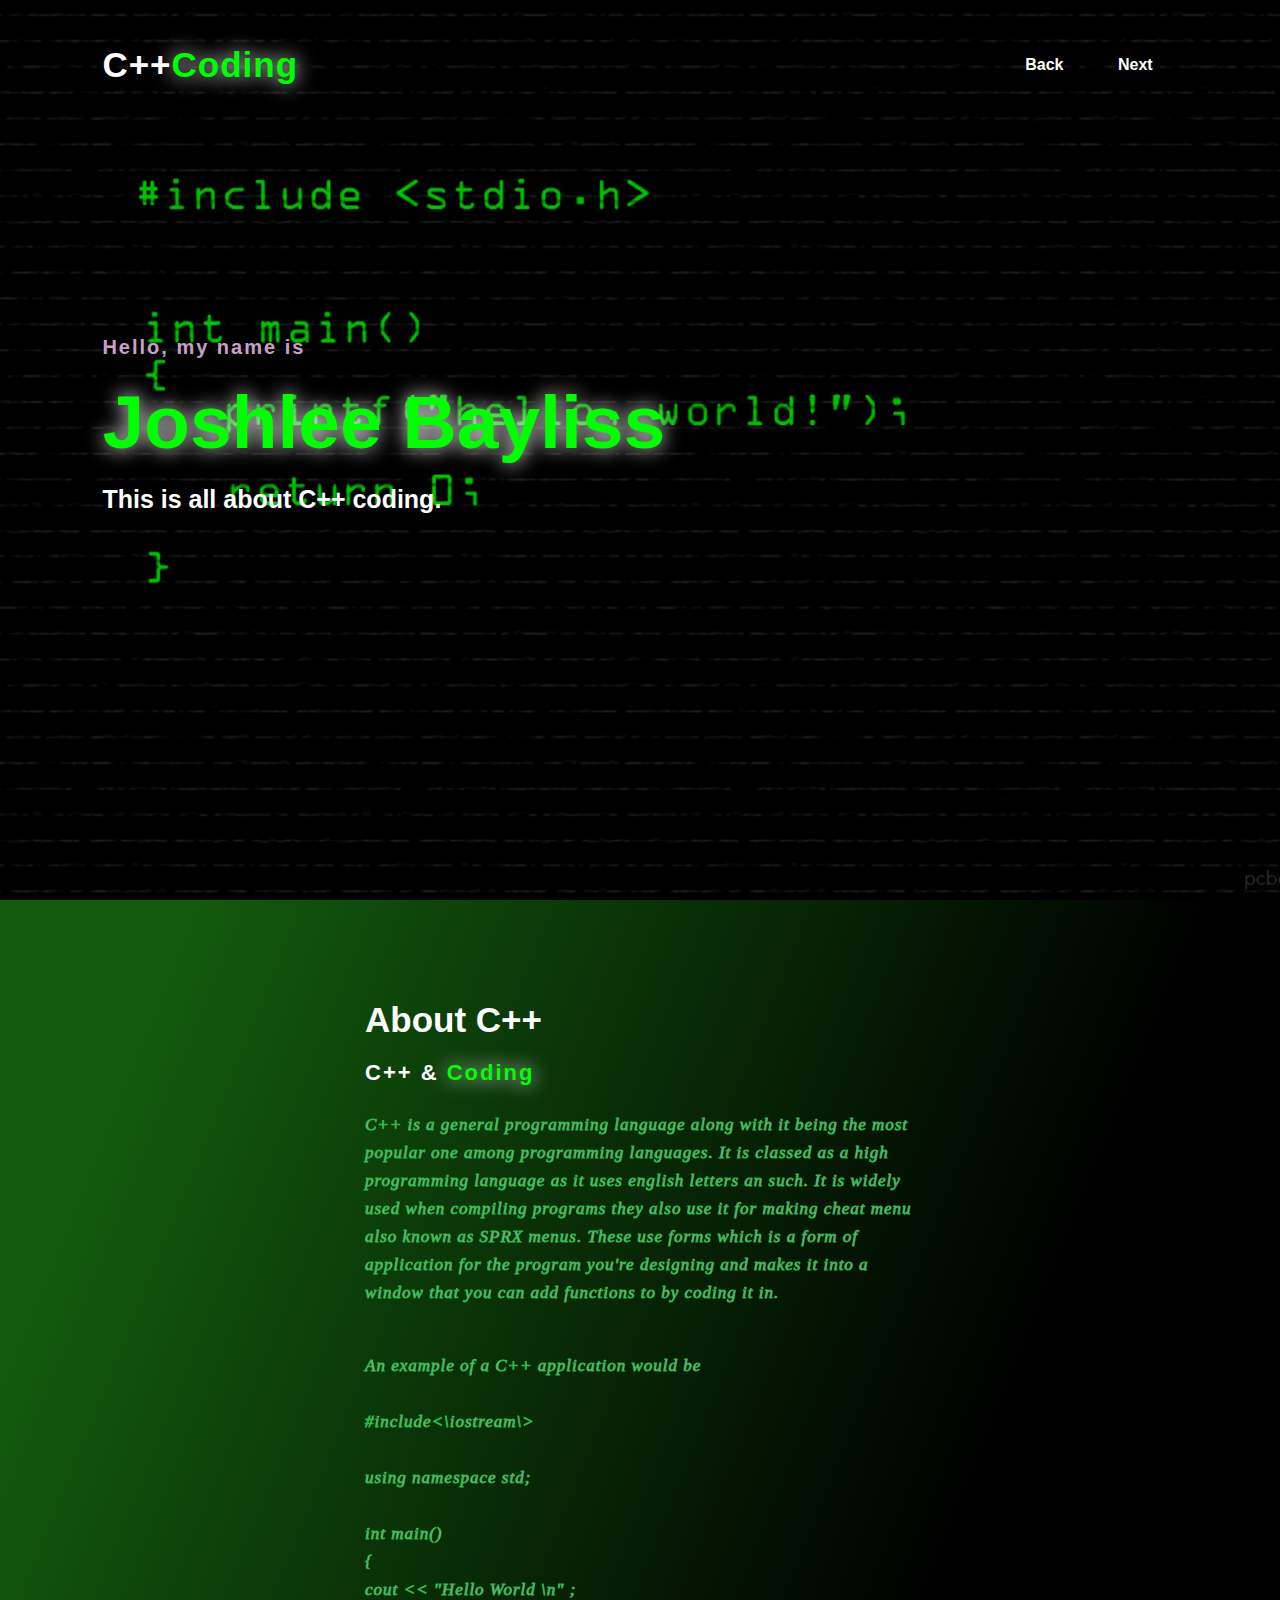
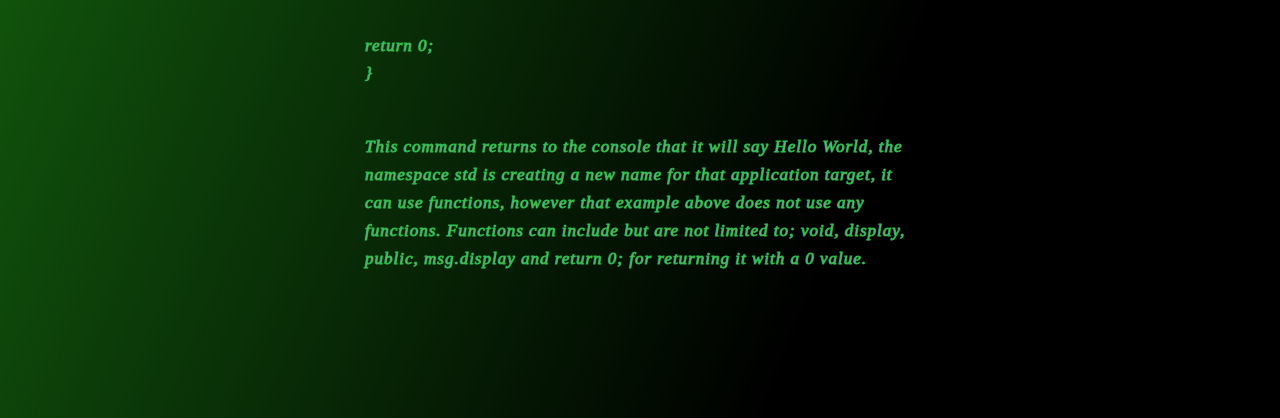
<file: Multimedia Website/C++.html>
<!DOCTYPE html>
<html>

<head>
	<title>Portfolio website</title>
	<link rel="icon" href="ico/My Icons.ico">
	<link rel="stylesheet" type="text/css" href="css/c++.css">
	<div class="cursor">

</head>

<body>
	<!----main Section start---->

	<div class="meh">
		<div class="cursor">
			<nav>
				<h2 class="logo">C++<span>Coding</span></h2>
				<ul>
					<li><a href="index.html" target="_blank">Back</a></li>
					<li><a href="Javascript.html" target="_blank">Next</a></li>
				</ul>
			</nav>

			<div class="content">
				<h4>Hello, my name is</h4>
				<h1><span>Joshlee Bayliss</span></h1>
				<h3>This is all about C++ coding.</h3>
			</div>
		</div>
	</div>

	<!----About section start---->
	<section class="about">
		<div class="main">
			<div class="about-text">
				<h2>About C++</h2>
				<h5>C++ &<span> Coding</span></h5>
				<p>C++ is a general programming language along with it being the most popular one among programming
					languages. It is classed as a high programming language as it uses english letters an such. It is
					widely used when compiling programs they also use it for making cheat menu also known as SPRX menus.
					These use forms which is a form of application for the program you're designing and makes it into a
					window that you can add functions to by coding it in.</p>

				<p>An example of a C++ application would be<br>
					<br>#include<\iostream\><br>

						<br>using namespace std;<br>

						<br>int main()<br>
						{
						<br>cout << "Hello World \n" ;<br>

							<br>return 0;<br>
							}
				</p>

				<p>This command returns to the console that it will say Hello World, the namespace std is creating a new
					name for that application target, it can use functions, however that example above does not use any
					functions. Functions can include but are not limited to; void, display, public, msg.display and
					return 0; for returning it with a 0 value.</p>
				<p>
				</p>
			</div>
		</div>
	</section>
</body>

</html>
</file>
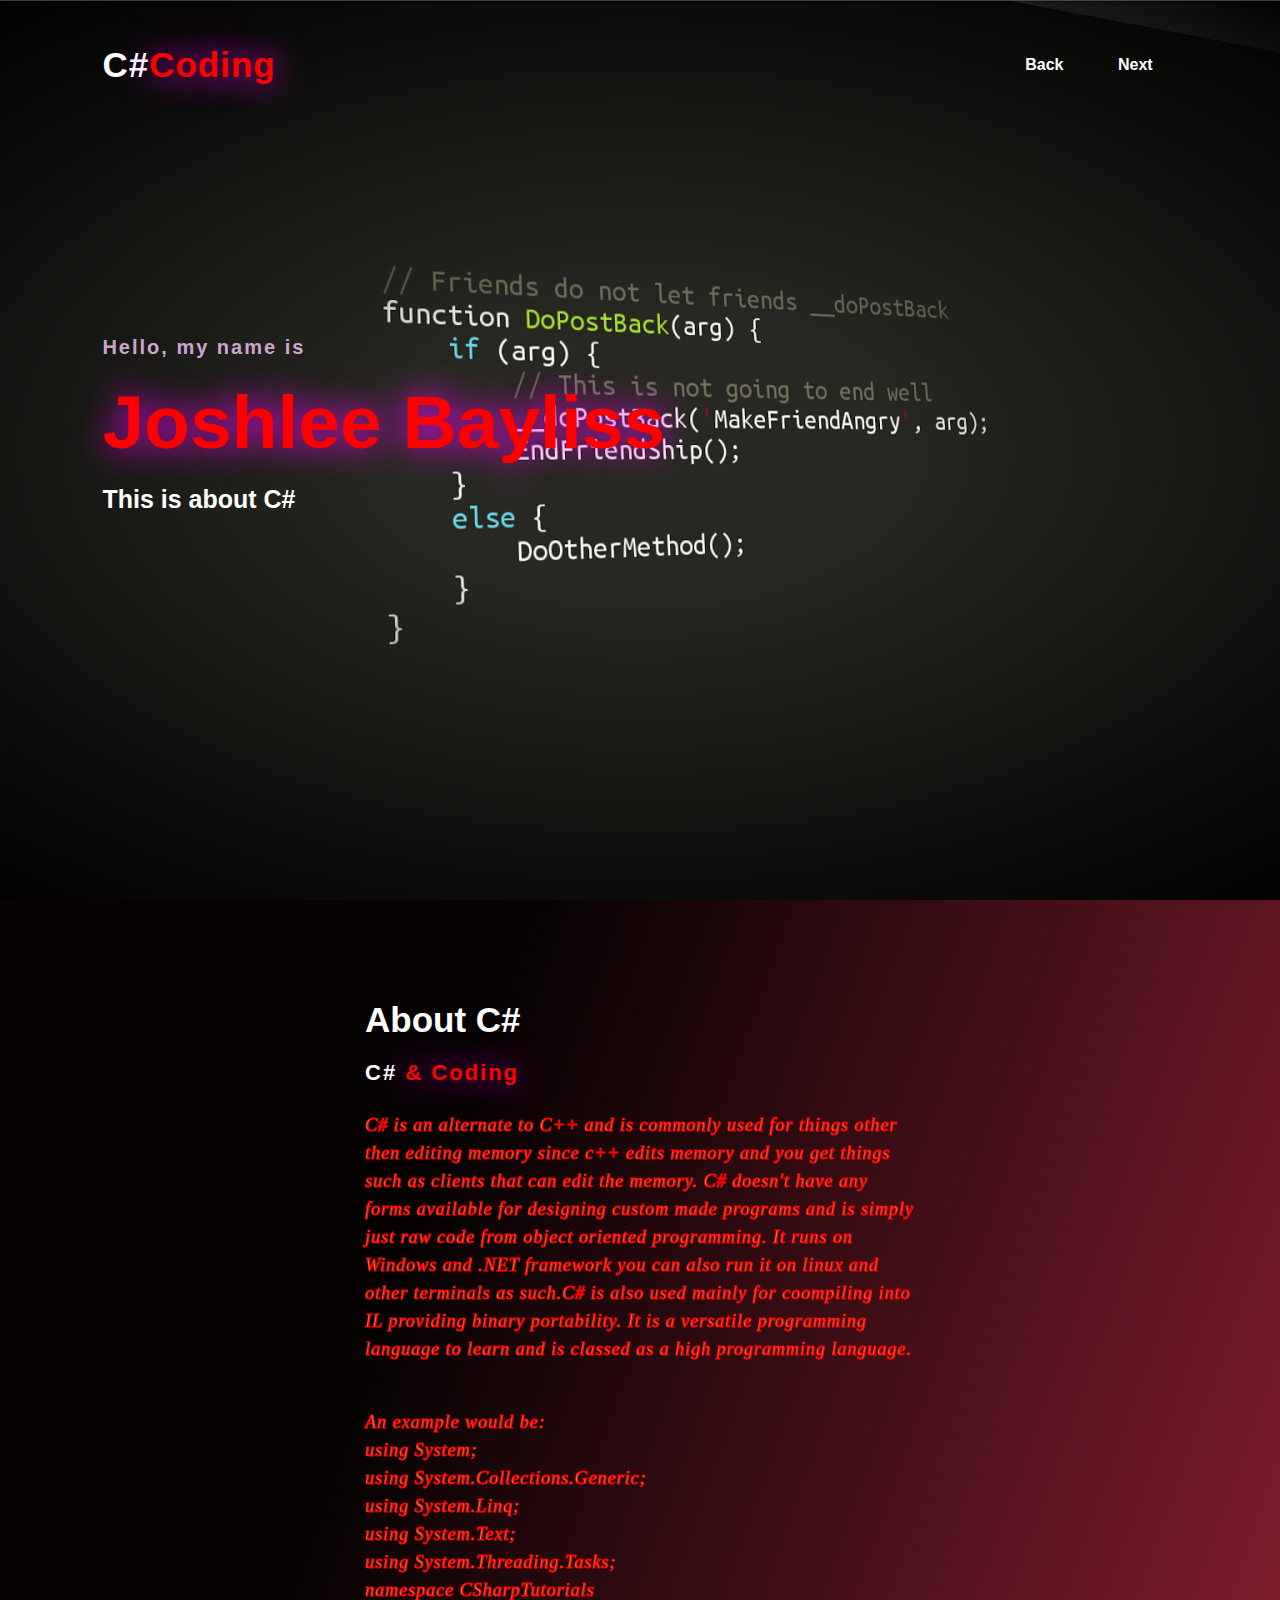
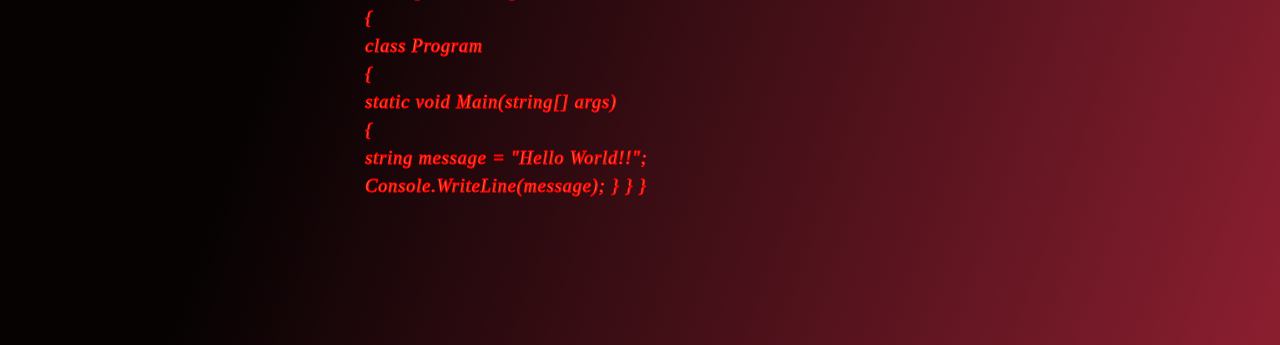
<file: Multimedia Website/Csharp.html>
<!DOCTYPE html>
<html>
    <head>
        <title>Portfolio website</title>
        <link rel="icon" href="ico/My Icons.ico">
        <link rel="stylesheet" type="text/css" href="css/Csharp.css">
        <div class="cursor">
    </head>
    <body>
        <!----main Section start---->
        <div class="meh">
            <div class="cursor">
                <nav>
                    <h2 class="logo">C#<span>Coding</span></h2>
                    <ul>
	   <li><a href="Python.html" target="_blank">Back</a></li>
                        <li><a href="PHP.html" target="_blank">Next</a></li>
                    </ul>
                </nav>
                <div class="content">
                    <h4>Hello, my name is</h4>
                    <h1><span>Joshlee Bayliss</span></h1>
                    <h3>This is about C#</h3>
                </div>
            </div>
        </div>
        <!----About section start---->
        <section class="about">
            <div class="main">
                <div class="about-text">
                    <h2>About C#</h2>
                    <h5>C# <span>& Coding</span></h5>
                    <p>
	C# is an alternate to C++ and is commonly used for things other then editing memory since c++ edits memory and you get things such as clients that can edit the memory. C# doesn't have any forms available for designing 		custom made programs and is simply just raw code from object oriented programming. It runs on Windows and .NET framework you can also run it on linux and other terminals as such.C# is also used mainly for coompiling 		into IL providing binary portability. It is a versatile programming language to learn and is classed as a high programming language.
                    </p>
	<p>
	An example would be:
	<br>using System;
	<br>using System.Collections.Generic;
	<br>using System.Linq;
	<br>using System.Text;
	<br>using System.Threading.Tasks;
	
	<br>namespace CSharpTutorials
	<br>{
   	 <br>class Program
   	 <br>{
        	<br>static void Main(string[] args)
        	<br>{
            	<br>string message = "Hello World!!";

            	<br>Console.WriteLine(message);
        }
    }
}
	</p>
                </div>
            </div>
        </section>
    </body>
</html>
</file>
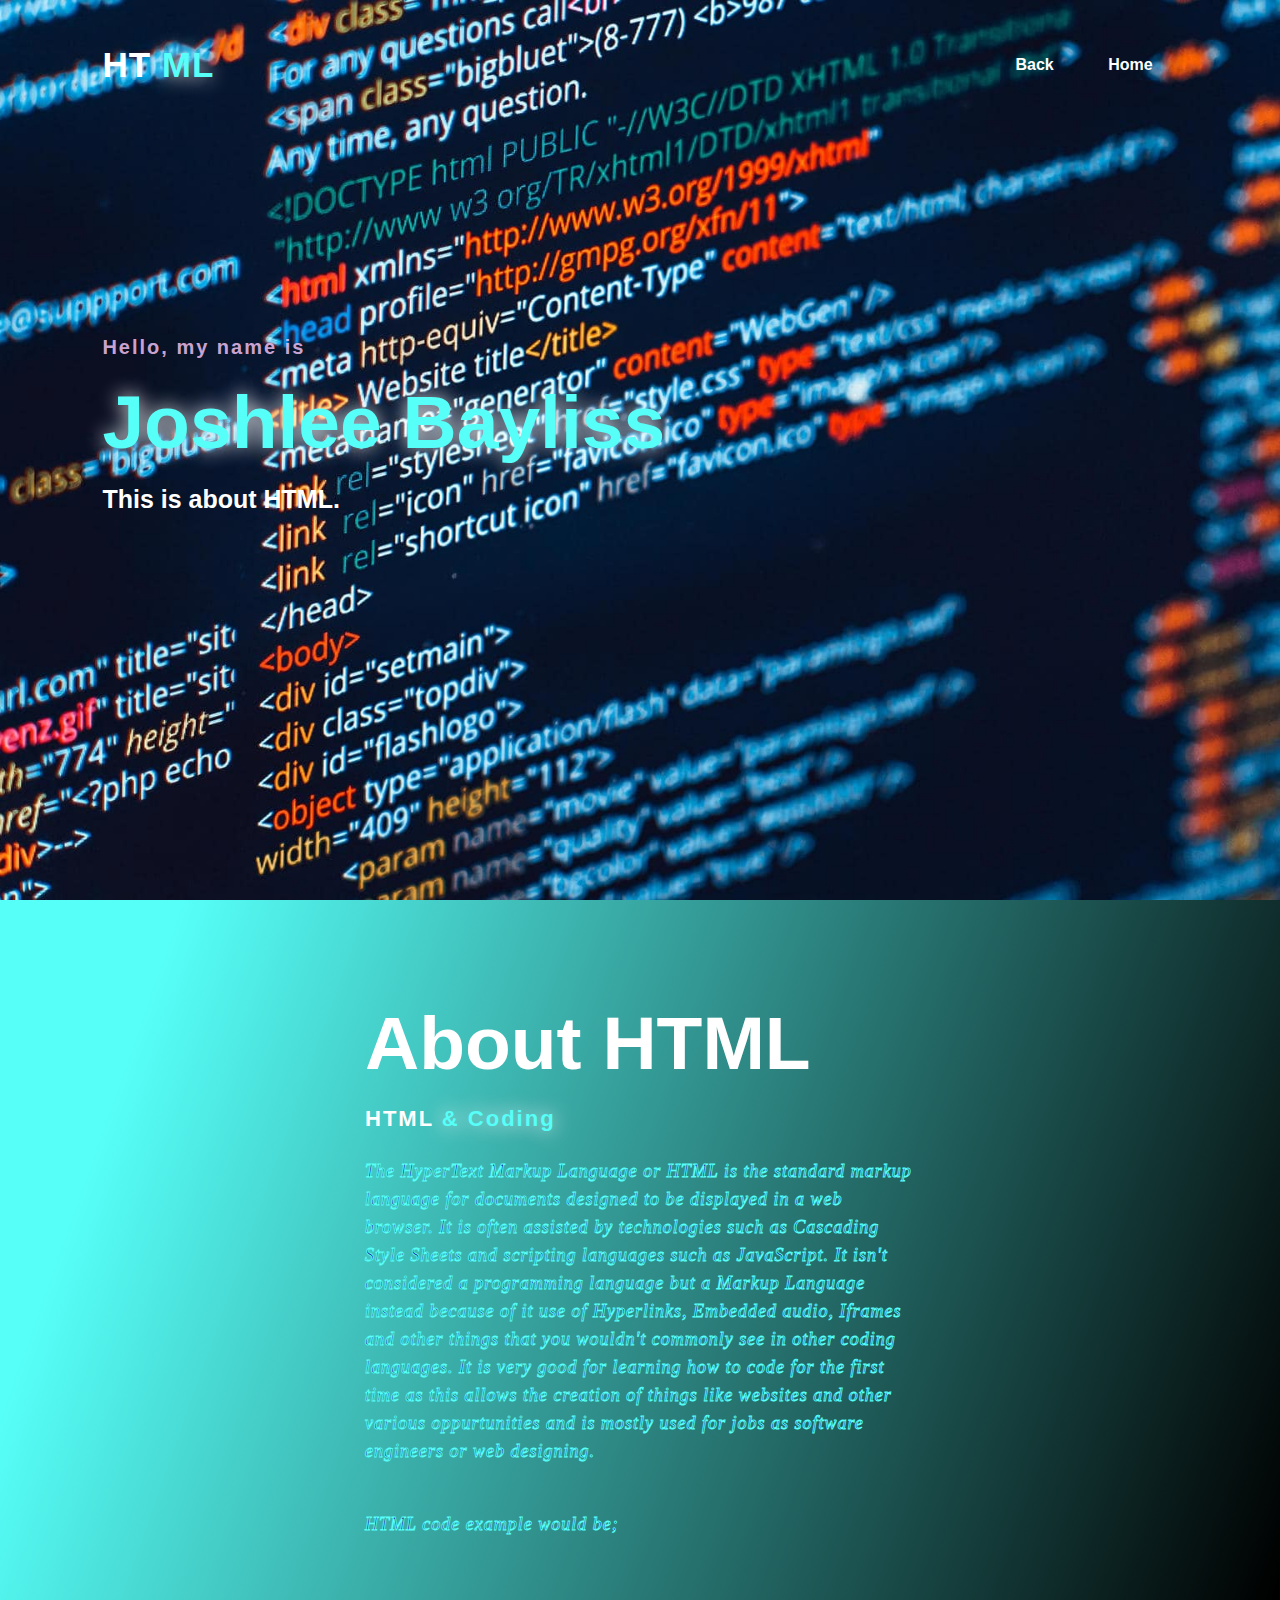
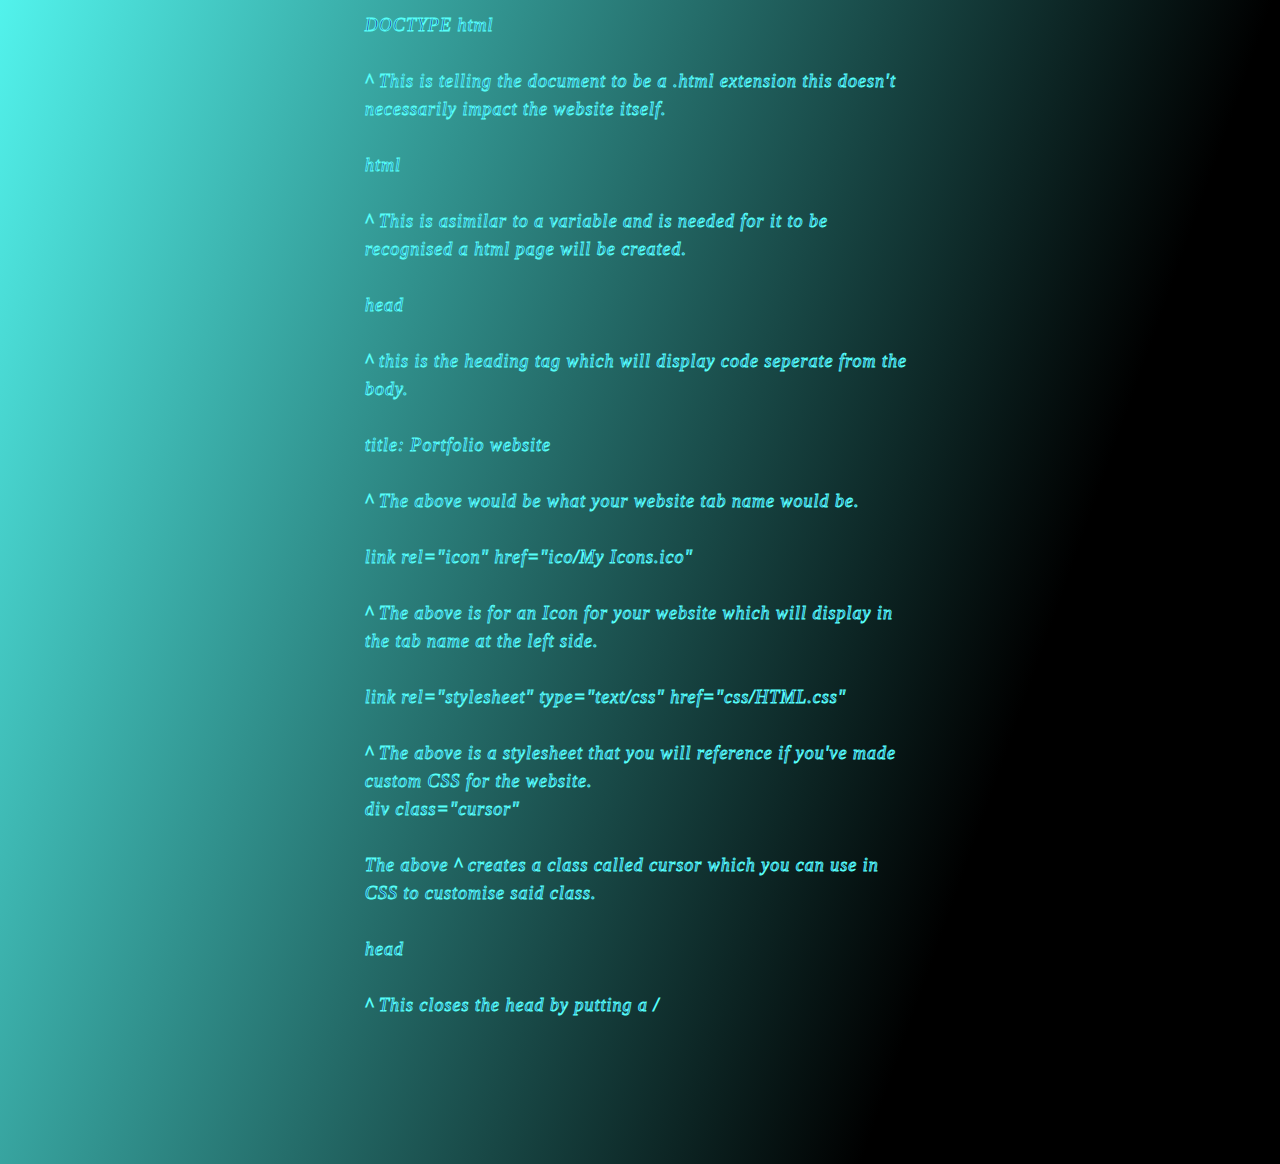
<file: Multimedia Website/HTML.html>
<!DOCTYPE html>
<html>
  <head>
    <title>Portfolio website</title>
    <link rel="icon" href="ico/My Icons.ico">
    <link rel="stylesheet" type="text/css" href="css/HTML.css">
    <div class="cursor">
  </head>
  <body>
    <!----main Section start---->
    <div class="meh">
      <div class="cursor">
        <nav>
          <h2 class="logo">HT <span>ML</span>
          </h2>
          <ul>
            <li>
              <a href="PHP.html" target="_blank">Back</a>
            </li>
            <li>
              <a href="index.html" target="_blank">Home</a>
            </li>
          </ul>
        </nav>
        <div class="content">
          <h4>Hello, my name is</h4>
          <h1>
            <span>Joshlee Bayliss</span>
          </h1>
          <h3>This is about HTML.</h3>
        </div>
      </div>
    </div>
    <!----About section start---->
    <section class="about">
      <div class="main">
        <div class="about-text">
          <h2>About HTML</h2>
          <h5>HTML <span>& Coding</span>
          </h5>
          <p> 
	The HyperText Markup Language or HTML is the standard markup language for documents designed to be displayed in a web browser. It is often assisted by technologies such as Cascading Style Sheets and scripting 		languages such as JavaScript. It isn't considered a programming language but a Markup Language instead because of it use of Hyperlinks, Embedded audio, Iframes and other things that you wouldn't commonly see in other 		coding languages. It is very good for learning how to code for the first time as this allows the creation of things like websites and other various oppurtunities and is mostly used for jobs as software engineers or web designing.               </p>
	<p>
	HTML code example would be;
	</p>
	<p>
	<br>DOCTYPE html<br>
	<br> ^ This is telling the document to be a .html extension this doesn't necessarily impact the website itself.<br>
	<br>html<br>
	<br> ^ This is asimilar to a variable and is needed for it to be recognised a html page will be created.<br>
  	<br>head<br>
	<br> ^ this is the heading tag which will display code seperate from the body.<br>
    	<br>title: Portfolio website<br>
	<br>^ The above would be what your website tab name would be.<br>
    	<br>link rel="icon" href="ico/My Icons.ico"<br>
	<br>^ The above is for an Icon for your website which will display in the tab name at the left side.<br>
    	<br>link rel="stylesheet" type="text/css" href="css/HTML.css"<br>
	<br>^ The above is a stylesheet that you will reference if you've made custom CSS for the website.
    	<br>div class="cursor"<br>
	<br>The above ^ creates a class called cursor which you can use in CSS to customise said class.<br>
  	<br>head<br> 
	<br>^ This closes the head by putting a / <br>
	</p>

        </div>
      </div>
    </section>
  </body>
</html>
</file>
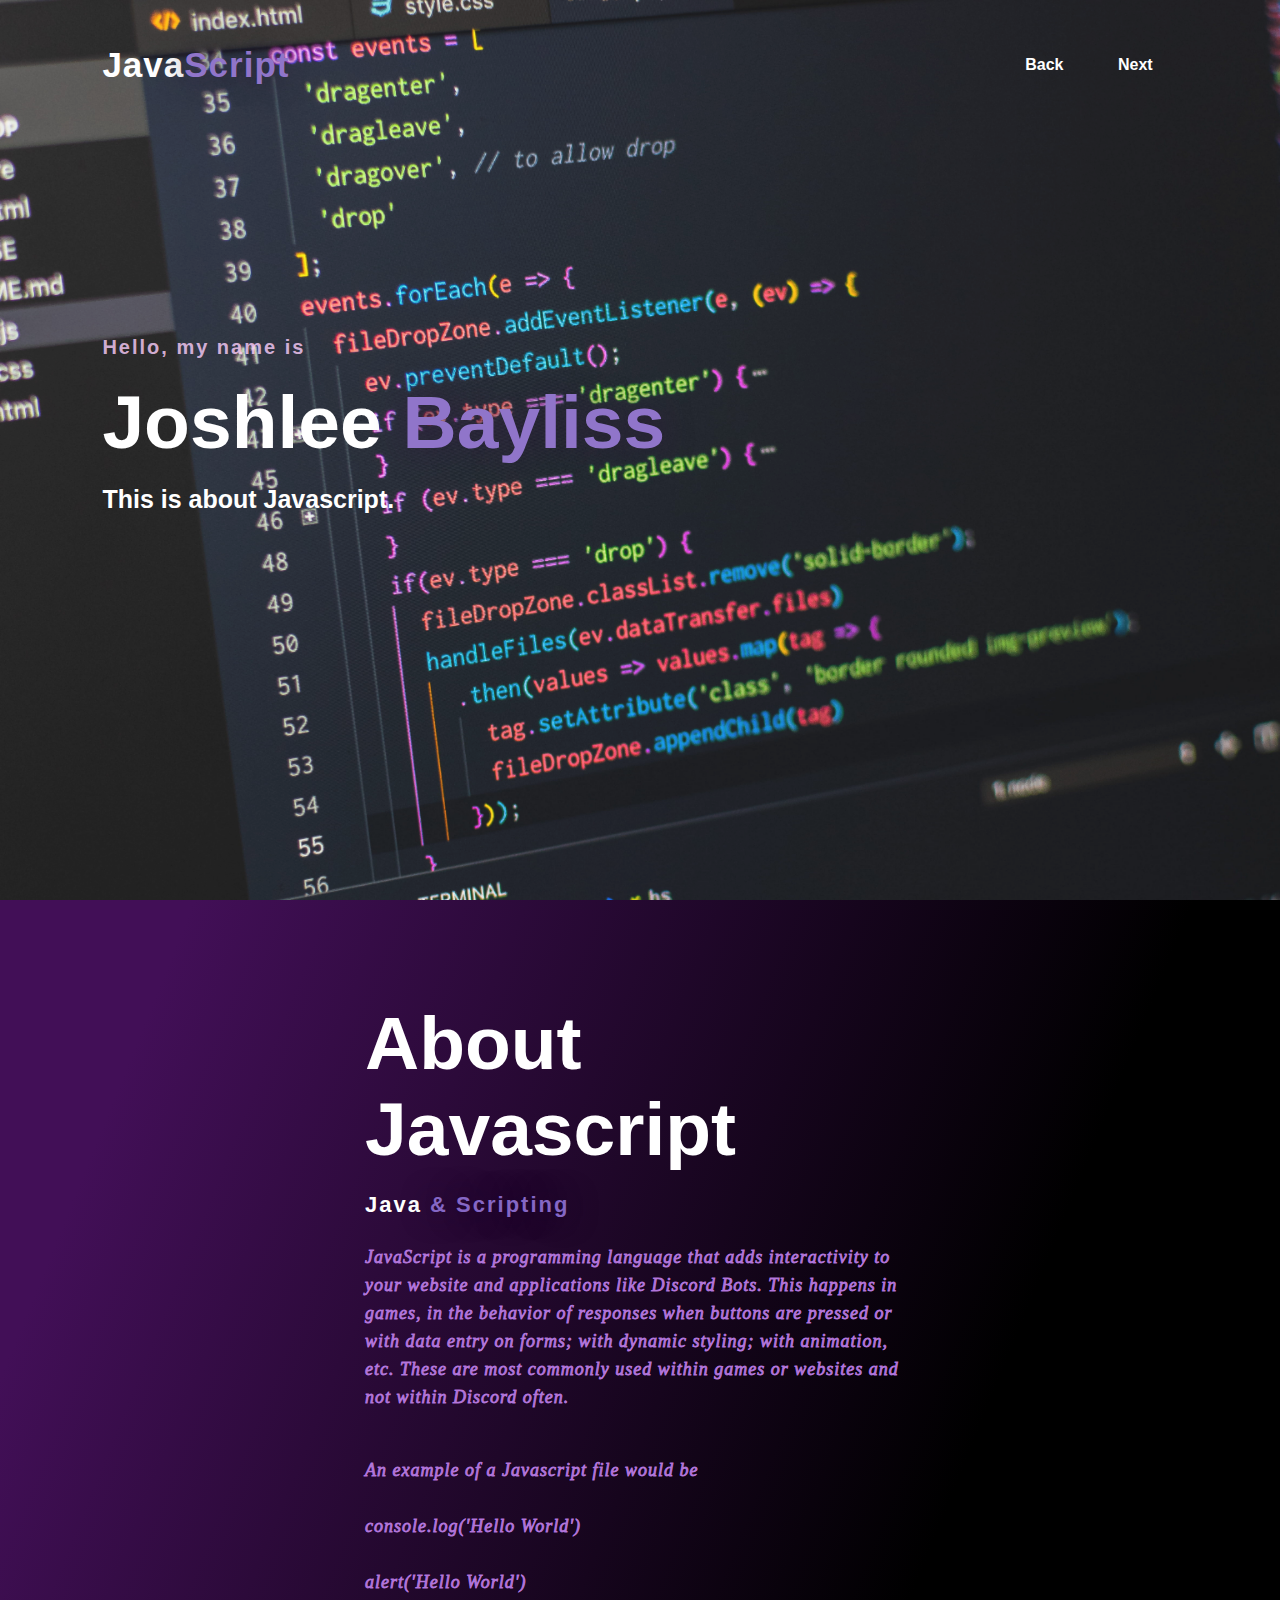
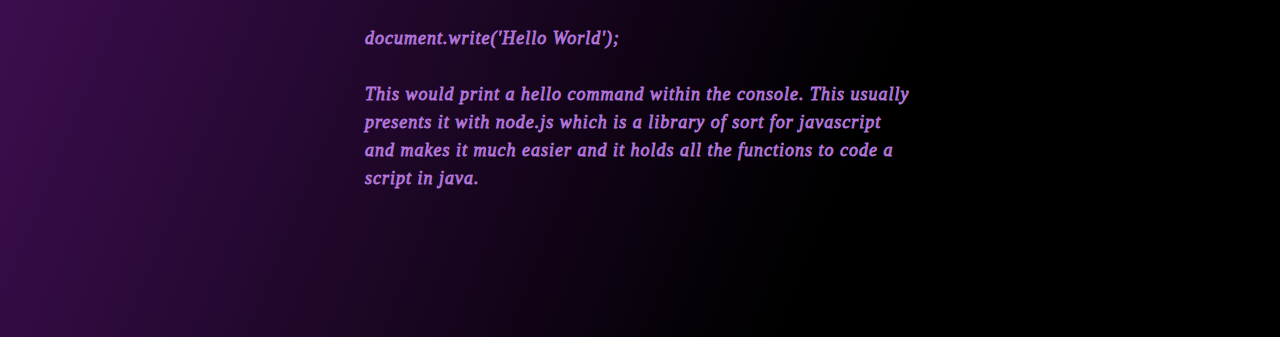
<file: Multimedia Website/Javascript.html>
<!DOCTYPE html>
<html>

<head>
    <title>Portfolio website</title>
    <link rel="icon" href="ico/My Icons.ico">
    <link rel="stylesheet" type="text/css" href="css/Javascript.css">
    <div class="cursor">
</head>

<body>
    <!----main Section start---->
    <div class="meh">
        <div class="cursor">
            <nav>
                <h2 class="logo">Java<span>Script</span></h2>
                <ul>
                    <li><a href="C++.html" target="_blank">Back</a></li>
                    <li><a href="Python.html" target="_blank">Next</a></li>
                </ul>
            </nav>
            <div class="content">
                <h4>Hello, my name is</h4>
                <h1>Joshlee <span> Bayliss</span></h1>
                <h3>This is about Javascript.</h3>
            </div>
        </div>
    </div>
    <!----About section start---->
    <section class="about">
        <div class="main">
            <div class="about-text">
                <h2>About Javascript</h2>
                <h5>Java <span>& scripting</span></h5>
                <p>
                    JavaScript is a programming language that adds interactivity to your website and applications like
                    Discord Bots. This happens in games,
                    in the behavior of responses when buttons are pressed or with data entry on forms; with dynamic
                    styling; with animation, etc. These are most commonly used within games or websites and not within
                    Discord often.
                </p>

                <p>An example of a Javascript file would be<br>
                    <br>console.log('Hello World')<br>

                    <br>alert('Hello World')<br>

                    <br>document.write('Hello World');<br>
                    <br>This would print a hello command within the console. This usually presents it with node.js which
                    is a library of sort for javascript and makes it much easier and it holds all the functions to code
                    a script in java.<br>
                </p>

                <p>

                </p>
                <p>
                </p>
            </div>
        </div>
    </section>
</body>

</html>
</file>
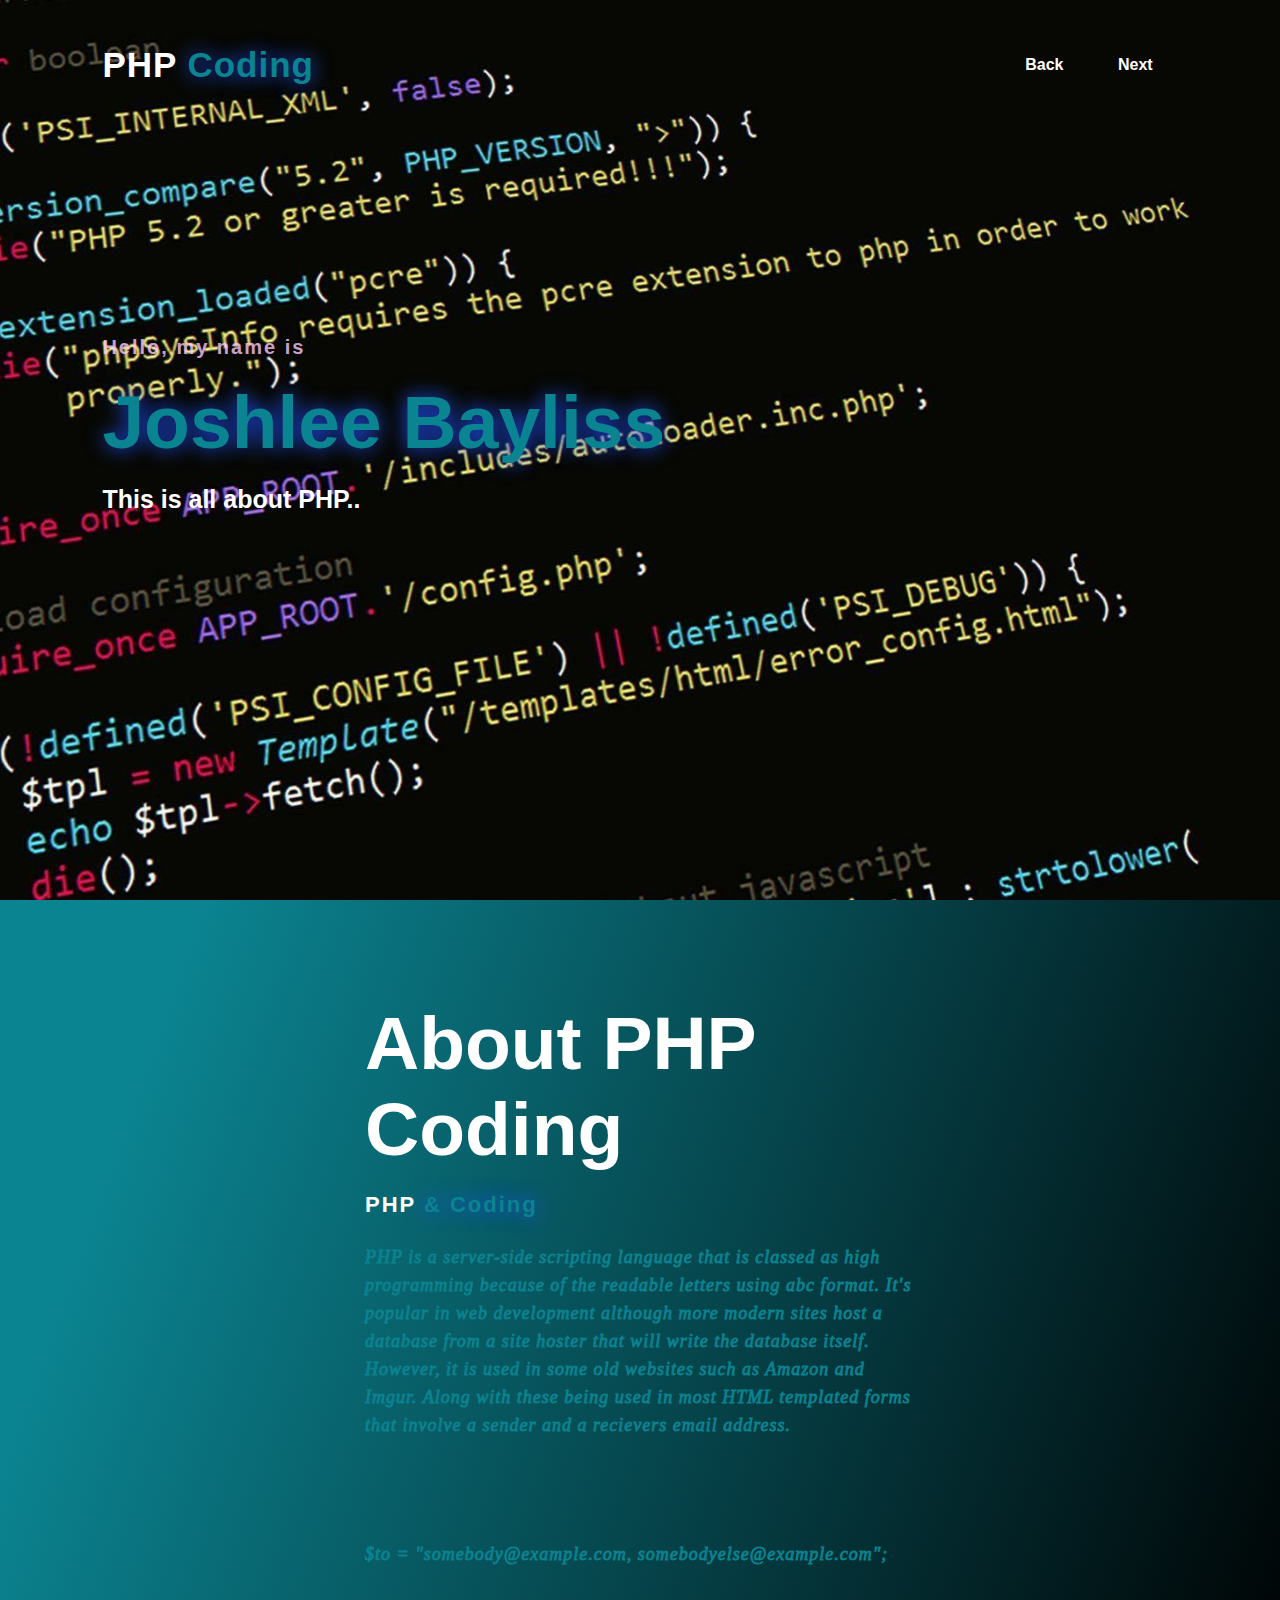
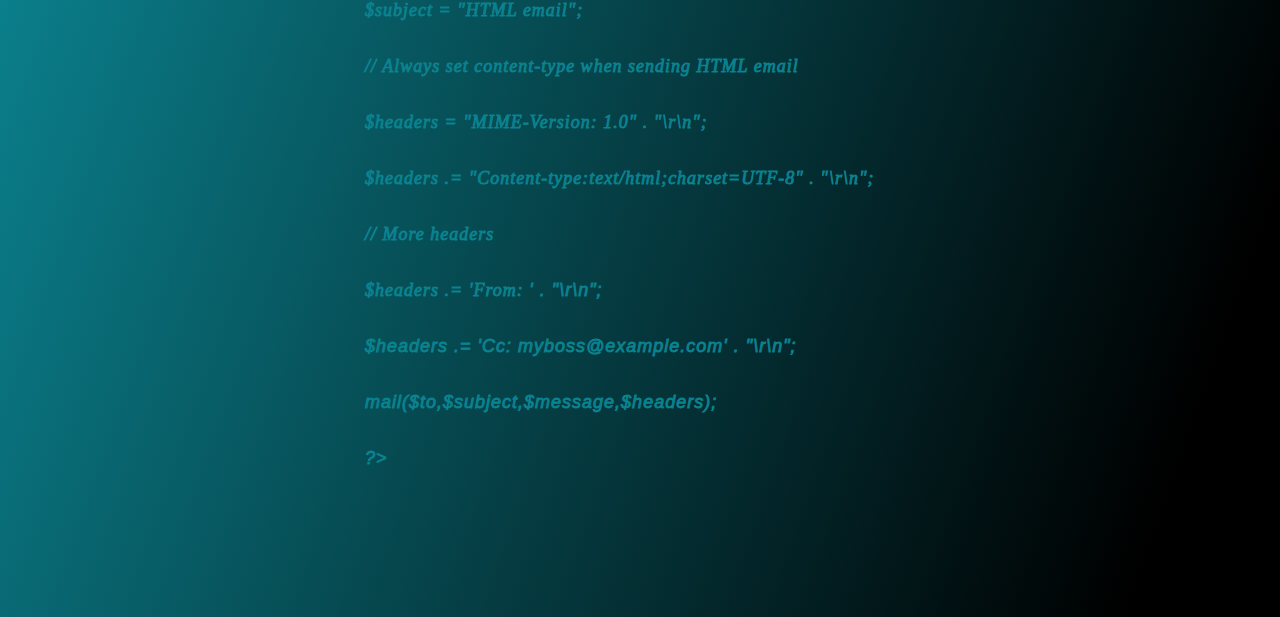
<file: Multimedia Website/PHP.html>
<!DOCTYPE html>
<html>
    <head>
        <title>Portfolio website</title>
        <link rel="icon" href="ico/My Icons.ico">
        <link rel="stylesheet" type="text/css" href="css/PHP.css">
        <div class="cursor">
    </head>
    <body>
        <!----main Section start---->
        <div class="meh">
            <div class="cursor">
                <nav>
                    <h2 class="logo">PHP <span> Coding</span></h2>
                    <ul>
                        <li><a href="Csharp.html" target="_blank">Back</a></li>
                        <li><a href="HTML.html" target="_blank">Next</a></li>
                    </ul>
                </nav>
                <div class="content">
                    <h4>Hello, my name is</h4>
                    <h1><span>Joshlee Bayliss</span></h1>
                    <h3>This is all about PHP..</h3>
                </div>
            </div>
        </div>
        <!----About section start---->
        <section class="about">
            <div class="main">
                <div class="about-text">
                    <h2>About PHP Coding</h2>
                    <h5>PHP <span>& Coding</span></h5>
                    <p>
	   PHP is a server-side scripting language that is classed as high programming because of the readable letters using abc format. It's popular in web development although more modern sites host a database from a site hoster 	   	that will write the database itself. However, it is used in some old websites such as Amazon and Imgur. Along with these being used in most HTML templated forms that involve a sender and a recievers email address.
                    </p>
	<p>
	<br><?php<br>
	<br>$to = "somebody@example.com, somebodyelse@example.com";<br>
	<br>$subject = "HTML email";<br>
	<br>// Always set content-type when sending HTML email<br>
	<br>$headers = "MIME-Version: 1.0" . "\r\n";<br>
	<br>$headers .= "Content-type:text/html;charset=UTF-8" . "\r\n";<br>

	<br>// More headers<br>
	<br>$headers .= 'From: <webmaster@example.com>' . "\r\n";<br>
	<br>$headers .= 'Cc: myboss@example.com' . "\r\n";<br>

	<br>mail($to,$subject,$message,$headers);<br>
	<br>?><br>
	</p>
                </div>
            </div>
        </section>
    </body>
</html>
</file>
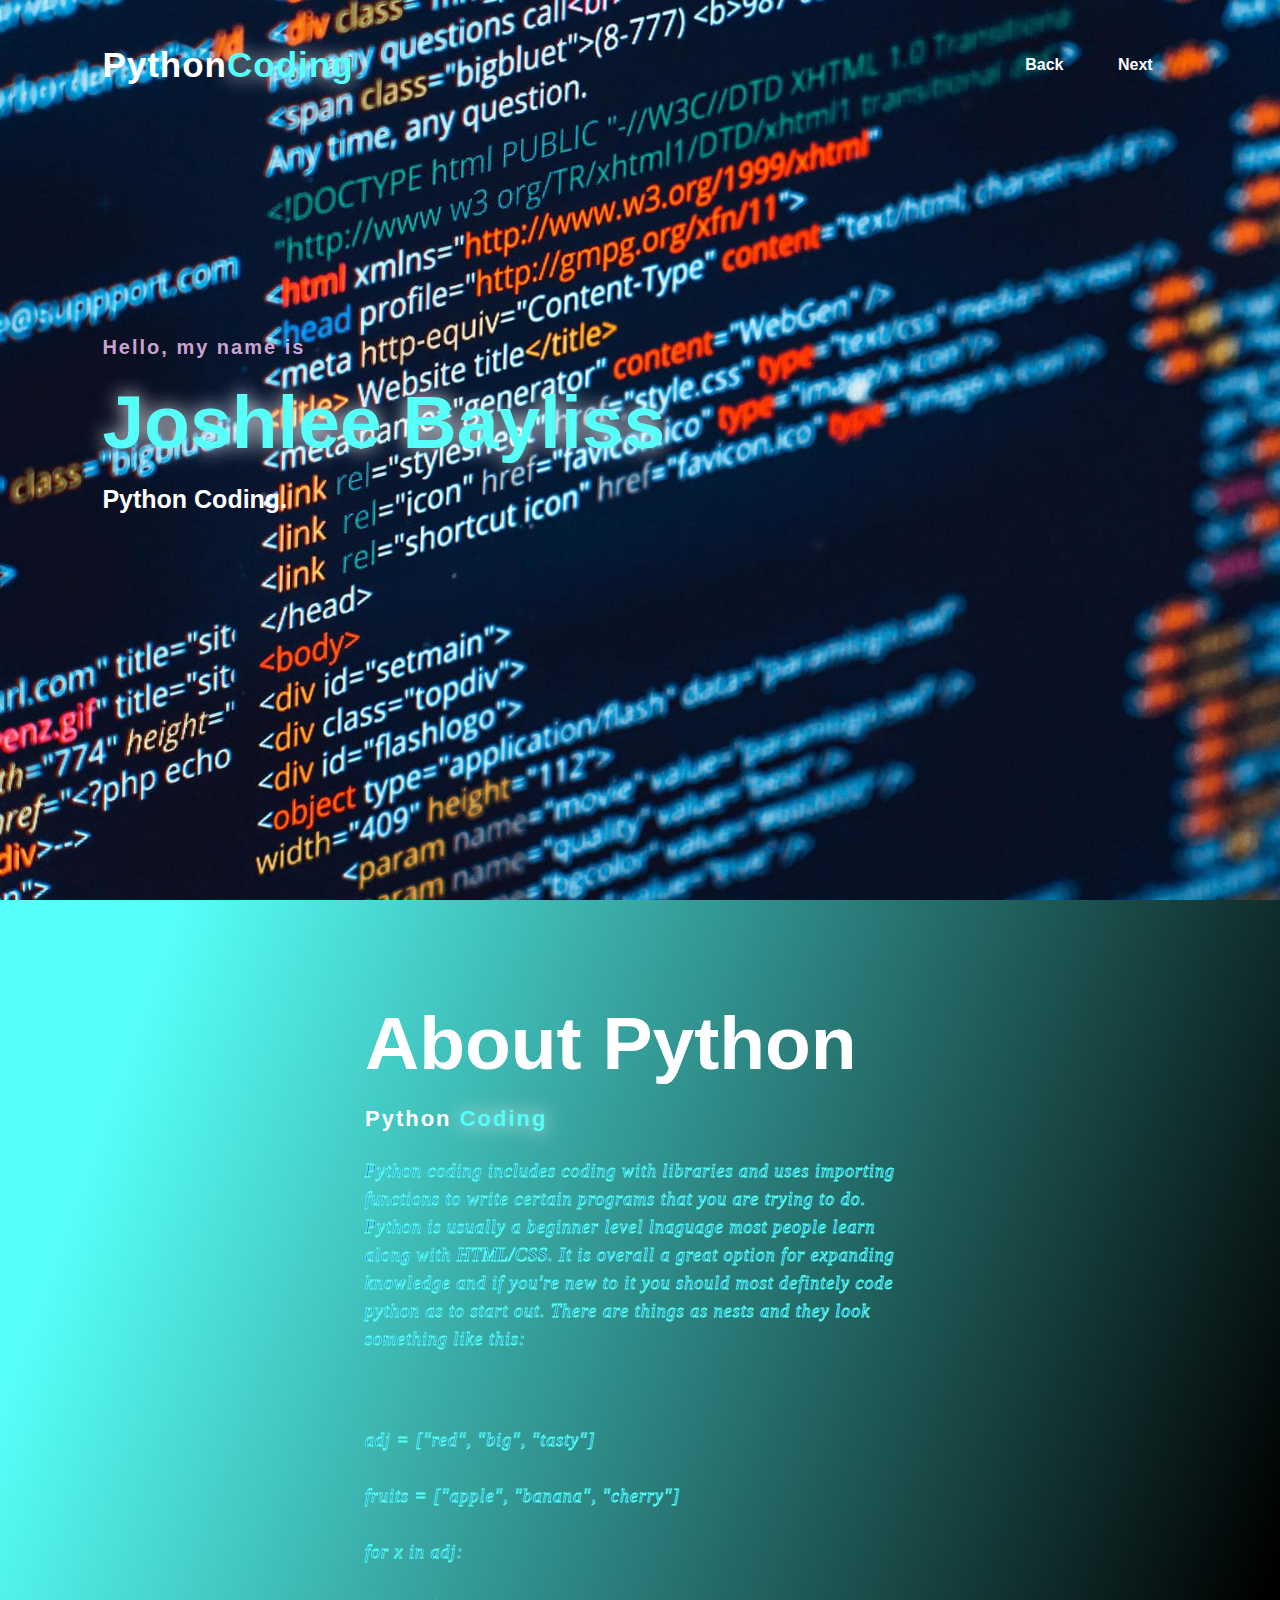
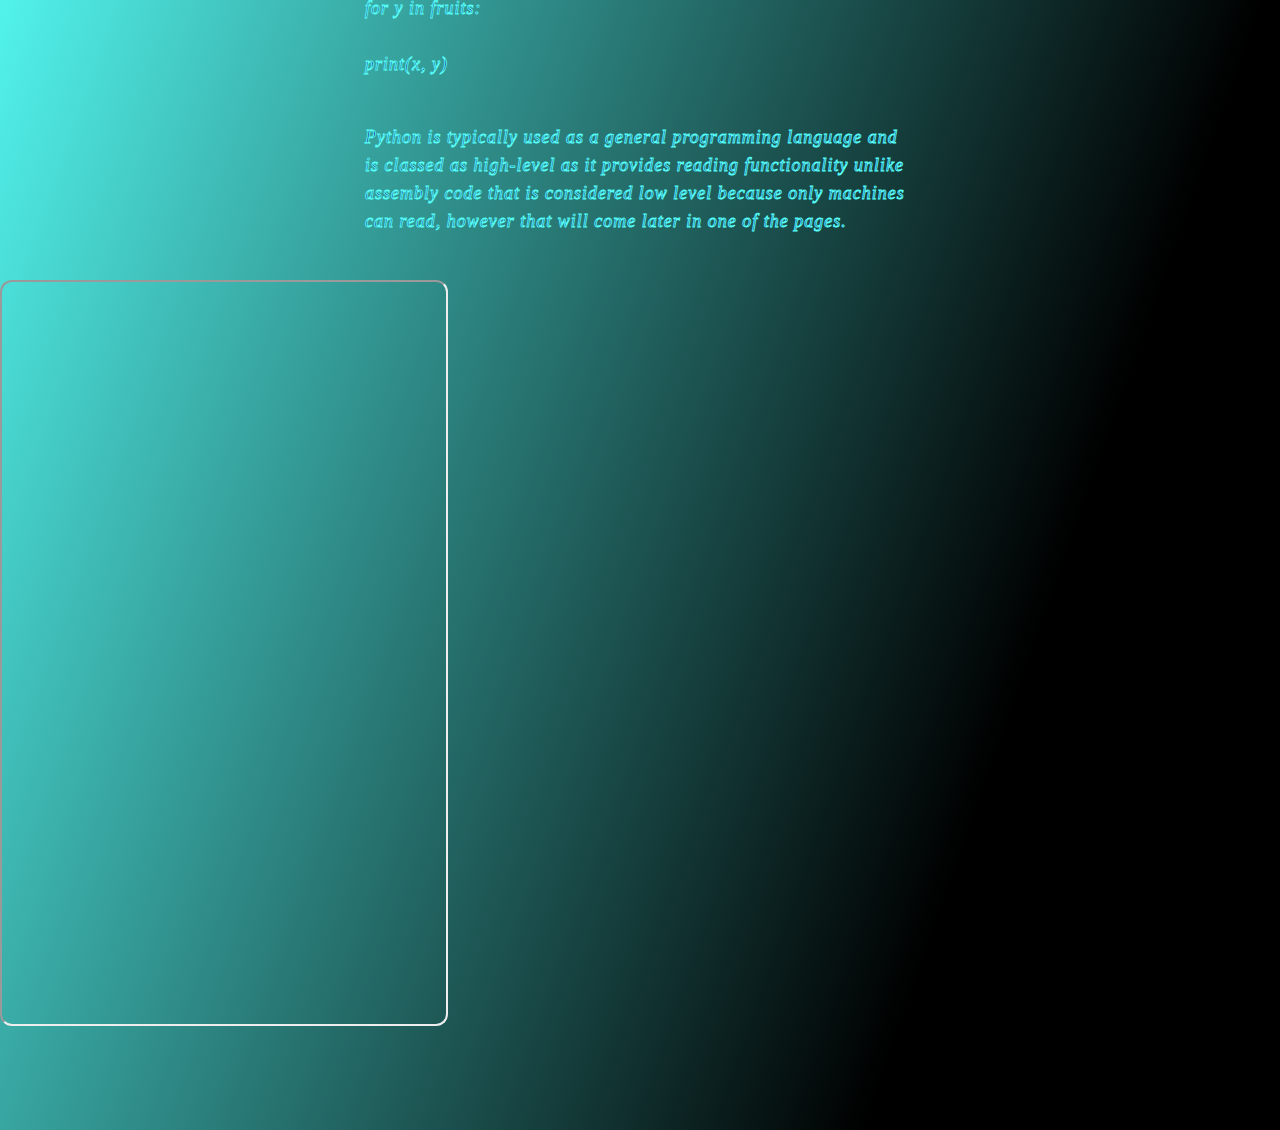
<file: Multimedia Website/Python.html>
<!DOCTYPE html>
<html>

<head>
	<title>Portfolio website</title>
	<link rel="icon" href="ico/My Icons.ico">
	<link rel="stylesheet" type="text/css" href="css/HTML.css">
	<div class="cursor">

</head>

<body>
	<!----main Section start---->

	<div class="meh">
		<div class="cursor">
			<nav>
				<h2 class="logo">Python<span>Coding</span></h2>
				<ul>
					<li><a href="Javascript.html" target="_blank">Back</a></li>
					<li><a href="Csharp.html" target="_blank">Next</a></li>
				</ul>
			</nav>

			<div class="content">
				<h4>Hello, my name is</h4>
				<h1><span>Joshlee Bayliss</span></h1>
				<h3>Python Coding.</h3>
			</div>
		</div>
	</div>

	<!----About section start---->
	<section class="about">
		<div class="main">
			<div class="about-text">
				<h2>About Python</h2>
				<h5>Python <span> Coding</span></h5>
				<p>
					Python coding includes coding with libraries and uses importing functions to write certain programs
					that you are trying to do. Python is usually a beginner level lnaguage most people learn along with
					HTML/CSS. It is overall a great option for expanding knowledge and if you're new to it you should
					most defintely code python as to start out. There are things as nests and they look something like
					this:
				</p>
				<p>
					<br>adj = ["red", "big", "tasty"]<br>
					<br>fruits = ["apple", "banana", "cherry"]<br>

					<br>for x in adj:<br>
					<br>for y in fruits:<br>
					<br>print(x, y)<br>
				</p>
				<p>
					Python is typically used as a general programming language and is classed as high-level as it
					provides reading functionality unlike assembly code that is considered low level because only
					machines can read, however that will come later in one of the pages.
				</p>
				<p>
					
				</p>
				<p>

				</p>
			</div>
		</div>
		<iframe style="border-radius:12px"
			src="https://open.spotify.com/embed/playlist/6hZLR1IHoSMqR3Fo9l8E7F?utm_source=generator&theme=0"
			width="35%" height="746" frameBorder="10" allowfullscreen=""
			allow="autoplay; clipboard-write; encrypted-media; fullscreen; picture-in-picture" loading="lazy"></iframe>
	</section>
</body>

</html>
</file>
<file: Multimedia Website/css/c++.css>
* {
	padding: 0;
	margin: 0;
	font-family: 'Josefin Sans', sans-serif;
	box-sizing: border-box;
}

.cursor {
	cursor: url(../ico/customgifcursor.gif), auto;
}

.meh {
  height: 100vh;
  width: 100%;
  background-image: url(../img/background11.jpg);
  background-size: cover;
  background-position: center;
}

nav {
  display: flex;
  align-items: center;
  justify-content: space-between;
  padding-top: 45px;
  padding-left: 8%;
  padding-right: 8%;
}

.logo {
  color: white;
  font-size: 35px;
  letter-spacing: 1px;
  cursor: pointer;
}

span {
  color: #00FF00;
  text-shadow: 0 0 20px #FFFFFF
}

nav ul li {
  list-style-type: none;
  display: inline-block;
  padding: 10px 25px;
}

nav ul li a {
  color: white;
  text-decoration: none;
  font-weight: bold;
  text-transform: capitalize;
}

nav ul li a:hover {
  color: #b300ff;
  transition: .4s;
}

.btn {
  background-color: #f9004d;
  color: white;
  text-decoration: none;
  border: 2px solid transparent;
  font-weight: bold;
  padding: 10px 25px;
  border-radius: 30px;
  transition: transform .4s;
}

.btn:hover {
  transform: scale(1.2);
}

.content {
  position: absolute;
  top: 50%;
  left: 8%;
  transform: translateY(-50%);
}

h1 {
  color: white;
  margin: 20px 0px 20px;
  font-size: 75px;
}

h3 {
  color: white;
  font-size: 25px;
  margin-bottom: 50px;
}

h4 {
  color: #fcfc;
  letter-spacing: 2px;
  font-size: 20px;
}

.about {
  width: 100%;
  padding: 100px 0px;
  background: linear-gradient(112.1deg, rgb(18, 90, 13) 11.4%, rgb(0, 0, 0)70.2%);
}

.about img {
  height: auto;
  width: 430px;
}

.about-text {
  width: 550px;
}

.main {
  width: 1130px;
  max-width: 95%;
  margin: 0 auto;
  display: flex;
  align-items: center;
  justify-content: space-around;
}

.about-text h2 {
  color: white;
  font-size: 35px;
  text-transform: capitalize;
  margin-bottom: 20px;
}

.about-text h5 {
  color: white;
  letter-spacing: 2px;
  font-size: 22px;
  margin-bottom: 25px;
  text-transform: capitalize;
}

.about-text p {
  font-style: italic;
  font-family: Chocolada;
-webkit-text-stroke-color:rgb(45, 186, 73);
-webkit-text-stroke-width: 0.9px;
  color: rgba(195, 177, 225, 0.99);
  letter-spacing: 1px;
  line-height: 28px;
  font-size: 17px;
  margin-bottom: 45px;
}

button {
  background-color: #3600f9;
  color: white;
  text-decoration: none;
  border: 2px solid transparent;
  font-weight: bold;
  padding: 13px 30px;
  border-radius: 30px;
  transition: .4s;
}

button:hover {
  background-color: transparent;
  border: 2px solid #4400ff;
  cursor: pointer;
}

.service {
  background: #101010;
  width: 100%;
  padding: 100px 0px;
}

.title h2 {
  color: white;
  font-size: 75px;
  width: 1130px;
  margin: 30px auto;
  text-align: center;
}

.box {
  display: flex;
  justify-content: center;
  align-items: center;
  min-height: 400px;
}

.card {
  height: 365px;
  width: 335px;
  padding: 20px 35px;
  background: #191919;
  border-radius: 20px;
  margin: 15px;
  position: relative;
  overflow: hidden;
  text-align: center;
}

.card i {
  font-size: 50px;
  display: block;
  text-align: center;
  margin: 25px 0px;
  color: #4b00f9;

}

h5 {
  color: white;
  font-size: 23px;
  margin-bottom: 15px;
}

.pra p {
  color: #fcfc;
  font-size: 16px;
  line-height: 27px;
  margin-bottom: 25px;
}

.end {
  position: absolute;
  color: #3600f9;
  bottom: 35px;
  font-size: 14px;
}
</file>
<file: Multimedia Website/css/Csharp.css>
* {
  padding: 0;
  margin: 0;
  font-family: 'Josefin Sans', sans-serif;
  box-sizing: border-box;
}

.cursor {
  cursor: url(../ico/customgifcursor.gif), auto;
}

.meh {
  height: 100vh;
  width: 100%;
  background-image: url(../img/c-sharp.png);
  background-size: cover;
  background-position: center;
}

nav {
  display: flex;
  align-items: center;
  justify-content: space-between;
  padding-top: 45px;
  padding-left: 8%;
  padding-right: 8%;
}

.logo {
  color: white;
  font-size: 35px;
  letter-spacing: 1px;
  cursor: pointer;
}

span {
  color: #FF0000;
  text-shadow: 0 0 35px #FF00FF
}

nav ul li {
  list-style-type: none;
  display: inline-block;
  padding: 10px 25px;
}

nav ul li a {
  color: white;
  text-decoration: none;
  font-weight: bold;
  text-transform: capitalize;
}

nav ul li a:hover {
  color: #F4AB6A;
  transition: .4s;
}

.btn {
  background-color: #f9004d;
  color: white;
  text-decoration: none;
  border: 2px solid transparent;
  font-weight: bold;
  padding: 10px 25px;
  border-radius: 30px;
  transition: transform .4s;
}

.btn:hover {
  transform: scale(1.2);
}

.content {
  position: absolute;
  top: 50%;
  left: 8%;
  transform: translateY(-50%);
}

h1 {
  color: white;
  margin: 20px 0px 20px;
  font-size: 75px;
}

h3 {
  color: white;
  font-size: 25px;
  margin-bottom: 50px;
}

h4 {
  color: #fcfc;
  letter-spacing: 2px;
  font-size: 20px;
}

.about {
  width: 100%;
  padding: 100px 0px;
background: linear-gradient(109.6deg, rgb(6, 2, 2) 32.4%, rgb(137, 30, 47) 98.8%);
}

.about-text {
  width: 550px;
}

.main {
  width: 1130px;
  max-width: 95%;
  margin: 0 auto;
  display: flex;
  align-items: center;
  justify-content: space-around;
}

.about-text h2 {
  color: white;
  font-size: 35px;
  text-transform: capitalize;
  margin-bottom: 20px;
}

.about-text h5 {
  color: white;
  letter-spacing: 2px;
  font-size: 22px;
  margin-bottom: 25px;
  text-transform: capitalize;
}

.about-text p {
  font-style: italic;
  font-family: Chocolada;
-webkit-text-stroke-color:rgb(255, 0, 0);
-webkit-text-stroke-width: 0.9px;
  color: rgba(244, 171, 106, 0.99);
  letter-spacing: 1px;
  line-height: 28px;
  font-size: 18px;
  margin-bottom: 45px;
}

button {
  background-color: #3600f9;
  color: white;
  text-decoration: none;
  border: 2px solid transparent;
  font-weight: bold;
  padding: 13px 30px;
  border-radius: 30px;
  transition: .4s;
}

button:hover {
  background-color: transparent;
  border: 2px solid #4400ff;
  cursor: pointer;
}

.service {
  background: #101010;
  width: 100%;
  padding: 100px 0px;
}

.title h2 {
  color: white;
  font-size: 75px;
  width: 1130px;
  margin: 30px auto;
  text-align: center;
}

.box {
  display: flex;
  justify-content: center;
  align-items: center;
  min-height: 400px;
}

.card {
  height: 365px;
  width: 335px;
  padding: 20px 35px;
  background: #191919;
  border-radius: 20px;
  margin: 15px;
  position: relative;
  overflow: hidden;
  text-align: center;
}

.card i {
  font-size: 50px;
  display: block;
  text-align: center;
  margin: 25px 0px;
  color: #4b00f9;

}

h5 {
  color: white;
  font-size: 23px;
  margin-bottom: 15px;
}

.pra p {
  color: #fcfc;
  font-size: 16px;
  line-height: 27px;
  margin-bottom: 25px;
}

.end {
  position: absolute;
  color: #3600f9;
  bottom: 35px;
  font-size: 14px;
}
</file>
<file: Multimedia Website/css/HTML.css>
* {
	padding: 0;
	margin: 0;
	font-family: 'Josefin Sans', sans-serif;
	box-sizing: border-box;
}

.cursor {
	cursor: url(../ico/customgifcursor.gif), auto;
}

.meh {
  height: 100vh;
  width: 100%;
  background-image: url(../img/html.jpg);
  background-size: cover;
  background-position: center;
}

nav {
  display: flex;
  align-items: center;
  justify-content: space-between;
  padding-top: 45px;
  padding-left: 8%;
  padding-right: 8%;
}

.logo {
  color: white;
  font-size: 35px;
  letter-spacing: 1px;
  cursor: pointer;
}

span {
  color: #56FFF8;
  text-shadow: 0 0 20px #FFFFFF
}

nav ul li {
  list-style-type: none;
  display: inline-block;
  padding: 10px 25px;
}

nav ul li a {
  color: white;
  text-decoration: none;
  font-weight: bold;
  text-transform: capitalize;
}

nav ul li a:hover {
  color: #51b8aa;
  transition: .4s;
}

.btn {
  background-color: #f9004d;
  color: white;
  text-decoration: none;
  border: 2px solid transparent;
  font-weight: bold;
  padding: 10px 25px;
  border-radius: 30px;
  transition: transform .4s;
}

.btn:hover {
  transform: scale(1.2);
}

.content {
  position: absolute;
  top: 50%;
  left: 8%;
  transform: translateY(-50%);
}

h1 {
  color: white;
  margin: 20px 0px 20px;
  font-size: 75px;
}

h3 {
  color: white;
  font-size: 25px;
  margin-bottom: 50px;
}

h4 {
  color: #fcfc;
  letter-spacing: 2px;
  font-size: 20px;
}

.about {
  width: 100%;
  padding: 100px 0px;
 background: linear-gradient(109.5deg, rgb(86, 255, 248) 9.4%, rgb(0, 0, 0) 78.4%);
}

.about img {
  height: auto;
  width: 430px;
}

.about-text {
  width: 550px;
}

.main {
  width: 1130px;
  max-width: 95%;
  margin: 0 auto;
  display: flex;
  align-items: center;
  justify-content: space-around;
}

.about-text h2 {
  color: white;
  font-size: 75px;
  text-transform: capitalize;
  margin-bottom: 20px;
}

.about-text h5 {
  color: white;
  letter-spacing: 2px;
  font-size: 22px;
  margin-bottom: 25px;
  text-transform: capitalize;
}

.about-text p {
  font-style: italic;
  font-family: Chocolada;
-webkit-text-stroke-color: rgb(86, 255, 248);
-webkit-text-stroke-width: 0.9px;
  color: rgba(13, 11, 136, 0.99);
  letter-spacing: 1px;
  line-height: 28px;
  font-size: 18px;
  margin-bottom: 45px;
}

button {
  background-color: #3600f9;
  color: white;
  text-decoration: none;
  border: 2px solid transparent;
  font-weight: bold;
  padding: 13px 30px;
  border-radius: 30px;
  transition: .4s;
}

button:hover {
  background-color: transparent;
  border: 2px solid #4400ff;
  cursor: pointer;
}

.service {
  background: #101010;
  width: 100%;
  padding: 100px 0px;
}

.title h2 {
  color: white;
  font-size: 75px;
  width: 1130px;
  margin: 30px auto;
  text-align: center;
}

.box {
  display: flex;
  justify-content: center;
  align-items: center;
  min-height: 400px;
}

.card {
  height: 365px;
  width: 335px;
  padding: 20px 35px;
  background: #191919;
  border-radius: 20px;
  margin: 15px;
  position: relative;
  overflow: hidden;
  text-align: center;
}

.card i {
  font-size: 50px;
  display: block;
  text-align: center;
  margin: 25px 0px;
  color: #4b00f9;

}

h5 {
  color: white;
  font-size: 23px;
  margin-bottom: 15px;
}

.pra p {
  color: #fcfc;
  font-size: 16px;
  line-height: 27px;
  margin-bottom: 25px;
}

.end {
  position: absolute;
  color: #3600f9;
  bottom: 35px;
  font-size: 14px;
}
</file>
<file: Multimedia Website/css/Javascript.css>
* {
  padding: 0;
  margin: 0;
  font-family: 'Josefin Sans', sans-serif;
  box-sizing: border-box;
}

.cursor {
  cursor: url(../ico/customgifcursor.gif), auto;
}

.meh {
  height: 100vh;
  width: 100%;
  opacity: 0.9;
  background-image: url(../img/background12.jpg);
  background-size: cover;
  background-position: center;
}

nav {
  display: flex;
  align-items: center;
  justify-content: space-between;
  padding-top: 45px;
  padding-left: 8%;
  padding-right: 8%;
}

.logo {
  color: rgb(255, 255, 255);
  font-size: 35px;
  letter-spacing: 1px;
  cursor: pointer;
}

span {
  color: #8567c5;
  text-shadow: 0 0 30px #180828
}

nav ul li {
  list-style-type: none;
  display: inline-block;
  padding: 10px 25px;
}

nav ul li a {
  color: white;
  text-decoration: none;
  font-weight: bold;
  text-transform: capitalize;
}

nav ul li a:hover {
  color: #561111;
  transition: .4s;
}

.btn {
  background-color: #f9004d;
  color: white;
  text-decoration: none;
  border: 2px solid transparent;
  font-weight: bold;
  padding: 10px 25px;
  border-radius: 30px;
  transition: transform .4s;
}

.btn:hover {
  transform: scale(1.2);
}

.content {
  position: absolute;
  top: 50%;
  left: 8%;
  transform: translateY(-50%);
}

h1 {
  color: white;
  margin: 20px 0px 20px;
  font-size: 75px;
}

h3 {
  color: white;
  font-size: 25px;
  margin-bottom: 50px;
}

h4 {
  color: #fcfc;
  letter-spacing: 2px;
  font-size: 20px;
}

.about {
  width: 100%;
  padding: 100px 0px;
  background: linear-gradient(112.1deg, rgb(66, 15, 87) 11.4%, rgb(0, 0, 0)70.2%);
}

.about-text {
  width: 550px;
}

.main {
  width: 1130px;
  max-width: 95%;
  margin: 0 auto;
  display: flex;
  align-items: center;
  justify-content: space-around;
}

.about-text h2 {
  color: white;
  font-size: 75px;
  text-transform: capitalize;
  margin-bottom: 20px;
}

.about-text h5 {
  color: white;
  letter-spacing: 2px;
  font-size: 22px;
  margin-bottom: 25px;
  text-transform: capitalize;
}

.about-text p {
  position: relative;
  font-style: italic;
  font-family: Chocolada;
  -webkit-text-stroke-color: forest rgb(15, 144, 58);
  -webkit-text-stroke-width: 0.9px;
  color: rgba(180, 119, 221, 0.99);
  letter-spacing: 1px;
  line-height: 28px;
  font-size: 18px;
  margin-bottom: 45px;
}

button {
  background-color: #3600f9;
  color: white;
  text-decoration: none;
  border: 2px solid transparent;
  font-weight: bold;
  padding: 13px 30px;
  border-radius: 30px;
  transition: .4s;
}

button:hover {
  background-color: transparent;
  border: 2px solid #4400ff;
  cursor: pointer;
}

.service {
  background: #101010;
  width: 100%;
  padding: 100px 0px;
}

.title h2 {
  color: white;
  font-size: 75px;
  width: 1130px;
  margin: 30px auto;
  text-align: center;
}

.box {
  display: flex;
  justify-content: center;
  align-items: center;
  min-height: 400px;
}

.card {
  height: 365px;
  width: 335px;
  padding: 20px 35px;
  background: #191919;
  border-radius: 20px;
  margin: 15px;
  position: relative;
  overflow: hidden;
  text-align: center;
}

.card i {
  font-size: 50px;
  display: block;
  text-align: center;
  margin: 25px 0px;
  color: #4b00f9;

}

h5 {
  color: white;
  font-size: 23px;
  margin-bottom: 15px;
}

.pra p {
  color: #fcfc;
  font-size: 16px;
  line-height: 27px;
  margin-bottom: 25px;
}

.end {
  position: absolute;
  color: #3600f9;
  bottom: 35px;
  font-size: 14px;
}
</file>
<file: Multimedia Website/css/PHP.css>
* {
	padding: 0;
	margin: 0;
	font-family: 'Josefin Sans', sans-serif;
	box-sizing: border-box;
}

.cursor {
	cursor: url(../ico/customgifcursor.gif), auto;
}

.meh {
  height: 100vh;
  width: 100%;
  background-image: url(../img/php.jpg);
  background-size: cover;
  background-position: center;
}

nav {
  display: flex;
  align-items: center;
  justify-content: space-between;
  padding-top: 45px;
  padding-left: 8%;
  padding-right: 8%;
}

.logo {
  color: white;
  font-size: 35px;
  letter-spacing: 1px;
  cursor: pointer;
}

span {
  color: #0b8491;
  text-shadow: 0 0 20px #1F51FF
}

nav ul li {
  list-style-type: none;
  display: inline-block;
  padding: 10px 25px;
}

nav ul li a {
  color: white;
  text-decoration: none;
  font-weight: bold;
  text-transform: capitalize;
}

nav ul li a:hover {
  color: #e06060;
  transition: .4s;
}

.btn {
  background-color: #f9004d;
  color: white;
  text-decoration: none;
  border: 2px solid transparent;
  font-weight: bold;
  padding: 10px 25px;
  border-radius: 30px;
  transition: transform .4s;
}

.btn:hover {
  transform: scale(1.2);
}

.content {
  position: absolute;
  top: 50%;
  left: 8%;
  transform: translateY(-50%);
}

h1 {
  color: white;
  margin: 20px 0px 20px;
  font-size: 75px;
}

h3 {
  color: white;
  font-size: 25px;
  margin-bottom: 50px;
}

h4 {
  color: #fcfc;
  letter-spacing: 2px;
  font-size: 20px;
}

.about {
  width: 100%;
  padding: 100px 0px;
background: linear-gradient(109.6deg, rgb(11, 132, 145) 11.2%, rgb(0, 0, 0) 91.1%);
}

.about img {
  height: auto;
  width: 430px;
}

.about-text {
  width: 550px;
}

.main {
  width: 1130px;
  max-width: 95%;
  margin: 0 auto;
  display: flex;
  align-items: center;
  justify-content: space-around;
}

.about-text h2 {
  color: white;
  font-size: 75px;
  text-transform: capitalize;
  margin-bottom: 20px;
}

.about-text h5 {
  color: white;
  letter-spacing: 2px;
  font-size: 22px;
  margin-bottom: 25px;
  text-transform: capitalize;
}

.about-text p {
 font-style: italic;
 font-family: Chocolada;
-webkit-text-stroke-color:rgba(11, 132, 145, 0.99);
-webkit-text-stroke-width: 0.9px;
 color: rgba(11, 132, 145, 0.99);
 letter-spacing: 1px;
 line-height: 28px;
 font-size: 18px;
 margin-bottom: 45px;
}

button {
  background-color: #3600f9;
  color: white;
  text-decoration: none;
  border: 2px solid transparent;
  font-weight: italic;
  padding: 13px 30px;
  border-radius: 30px;
  transition: .4s;
}

button:hover {
  background-color: transparent;
  border: 2px solid #4400ff;
  cursor: url: ("../ico/Normal.ico");
}

.service {
  background: #101010;
  width: 100%;
  padding: 100px 0px;
}

.title h2 {
  color: white;
  font-size: 75px;
  width: 1130px;
  margin: 30px auto;
  text-align: center;
}

.box {
  display: flex;
  justify-content: center;
  align-items: center;
  min-height: 400px;
}

.card {
  height: 365px;
  width: 335px;
  padding: 20px 35px;
  background: #191919;
  border-radius: 20px;
  margin: 15px;
  position: relative;
  overflow: hidden;
  text-align: center;
}

.card i {
  font-size: 50px;
  display: block;
  text-align: center;
  margin: 25px 0px;
  color: #4b00f9;

}

h5 {
  color: white;
  font-size: 23px;
  margin-bottom: 15px;
}

.pra p {
  color: #fcfc;
  font-size: 16px;
  line-height: 27px;
  margin-bottom: 25px;
}

.end {
  position: absolute;
  color: #3600f9;
  bottom: 35px;
  font-size: 14px;
}
</file>
